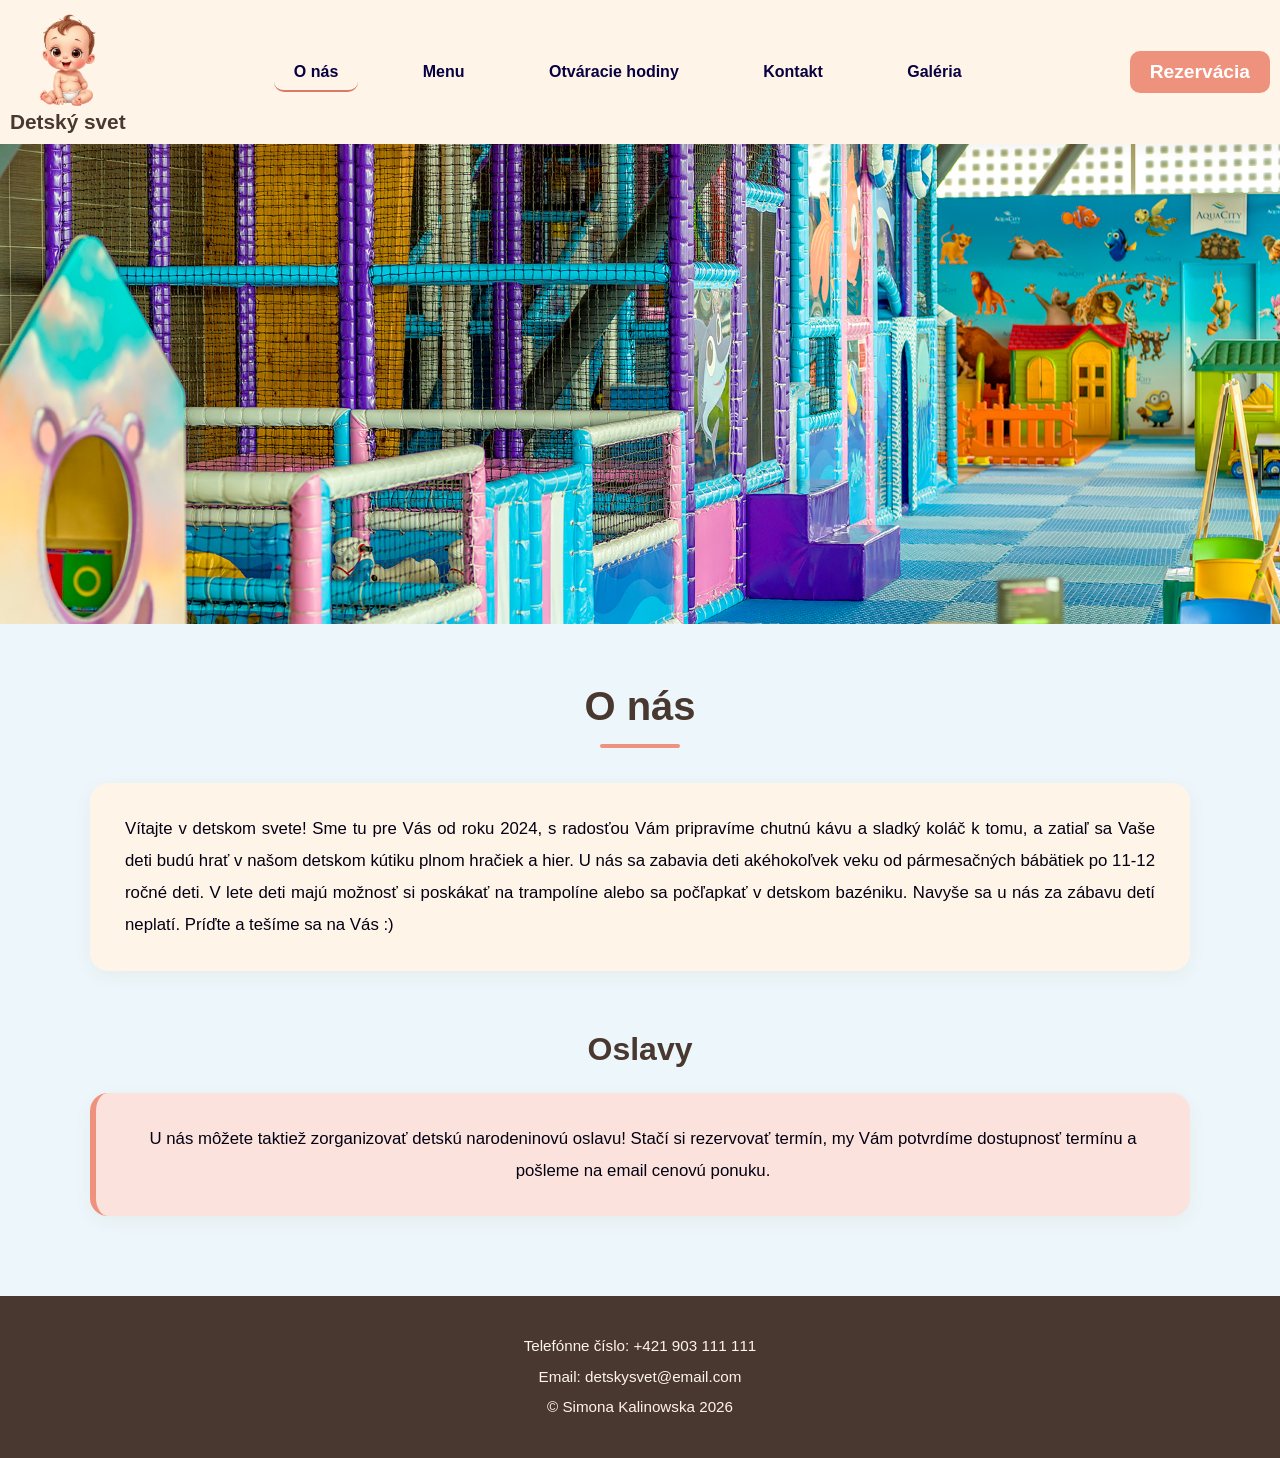
<file: index.html>
<!DOCTYPE html>
<html lang="sk">
<head>
    <meta charset="UTF-8">
    <meta name="viewport" content="width=device-width, initial-scale=1.0">
    <title>Detský svet</title>
    <link rel="stylesheet" href="style.css">
</head>
<body>
    <header>
        <div class="logo">
            <img src="images/logo.png" alt="logo" id="logo-obr">
            <span id="logo">Detský svet</span>
        </div>
        <nav>
            <a href="index.html" class="active">O nás</a>
            <a href="menu.html">Menu</a>
            <a href="otvaraciehodiny.html">Otváracie hodiny</a>
            <a href="kontakt.html">Kontakt</a>
            <a href="galeria.html">Galéria</a>
        </nav>
        <a href="rezervacia.html" class="rezervacia">Rezervácia</a>
    </header>
    <div class="banner">
        <img src="images/detskykutik.jpg" alt="detsky kutik">
    </div>
    <main>
        <h1>O nás</h1>
        <p>Vítajte v detskom svete! Sme tu pre Vás od roku 2024, s radosťou Vám pripravíme chutnú kávu a sladký koláč k tomu, a zatiaľ sa Vaše deti budú
            hrať v našom detskom kútiku plnom hračiek a hier. U nás sa zabavia deti akéhokoľvek veku od pármesačných bábätiek po 11-12 ročné deti. V lete
            deti majú možnosť si poskákať na trampolíne alebo sa počľapkať v detskom bazéniku. Navyše sa u nás za zábavu detí neplatí. Príďte a tešíme sa na Vás :)
        </p>
        <h2>Oslavy</h2>
        <p>U nás môžete taktiež zorganizovať detskú narodeninovú oslavu! Stačí si rezervovať termín, my Vám potvrdíme dostupnosť termínu a pošleme na email cenovú ponuku.</p>
    </main>
    <footer>
        Telefónne číslo: +421 903 111 111 <br>
        Email: detskysvet@email.com <br>
        &copy Simona Kalinowska 2026 <br>
    </footer>
    <script src="script.js"></script>
</body>
</html>
</file>
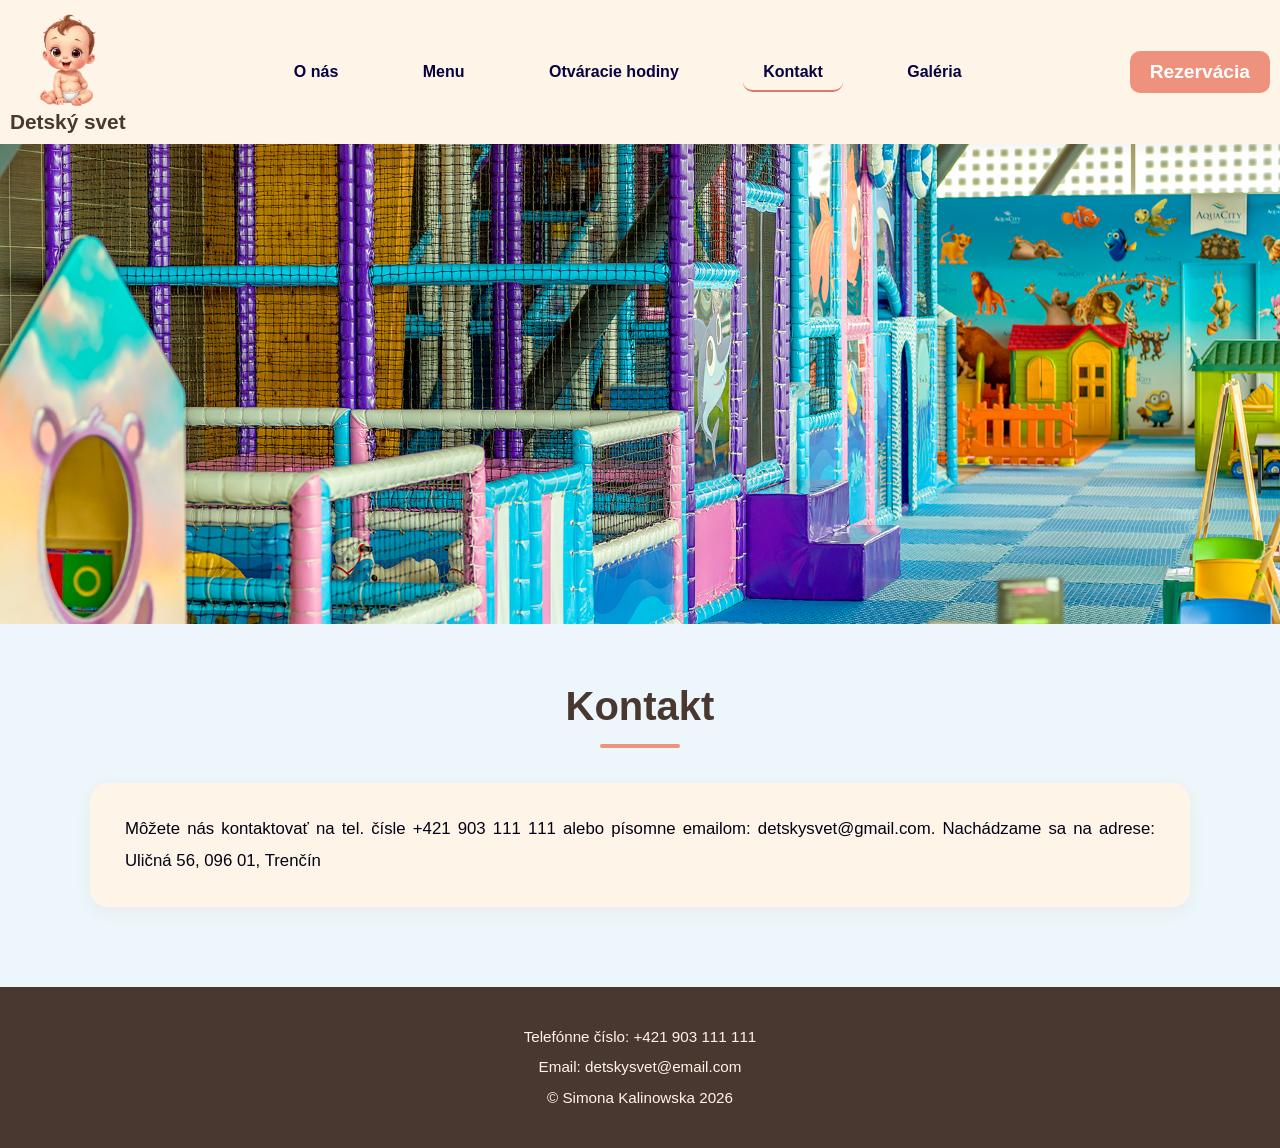
<file: kontakt.html>
<!DOCTYPE html>
<html lang="sk">
<head>
    <meta charset="UTF-8">
    <meta name="viewport" content="width=device-width, initial-scale=1.0">
    <title>Detský svet</title>
    <link rel="stylesheet" href="style.css">
</head>
<body>
    <header>
        <div class="logo">
            <img src="images/logo.png" alt="logo" id="logo-obr">
            <span id="logo">Detský svet</span>
        </div>
        <nav>
            <a href="index.html">O nás</a>
            <a href="menu.html">Menu</a>
            <a href="otvaraciehodiny.html">Otváracie hodiny</a>
            <a href="kontakt.html" class="active">Kontakt</a>
            <a href="galeria.html">Galéria</a>
        </nav>
        <a href="rezervacia.html" class="rezervacia">Rezervácia</a>
    </header>
    <div class="banner">
        <img src="images/detskykutik.jpg" alt="detsky kutik">
    </div>
    <main>
        <h1>Kontakt</h1>
        <p>
            Môžete nás kontaktovať na tel. čísle +421 903 111 111 alebo písomne emailom: detskysvet@gmail.com.
            Nachádzame sa na adrese: Uličná 56, 096 01, Trenčín
        </p>
    </main>
    <footer>
        Telefónne číslo: +421 903 111 111 <br>
        Email: detskysvet@email.com <br>
        &copy Simona Kalinowska 2026 <br>
    </footer>
    <script src="script.js"></script>
</body>
</html>
</file>
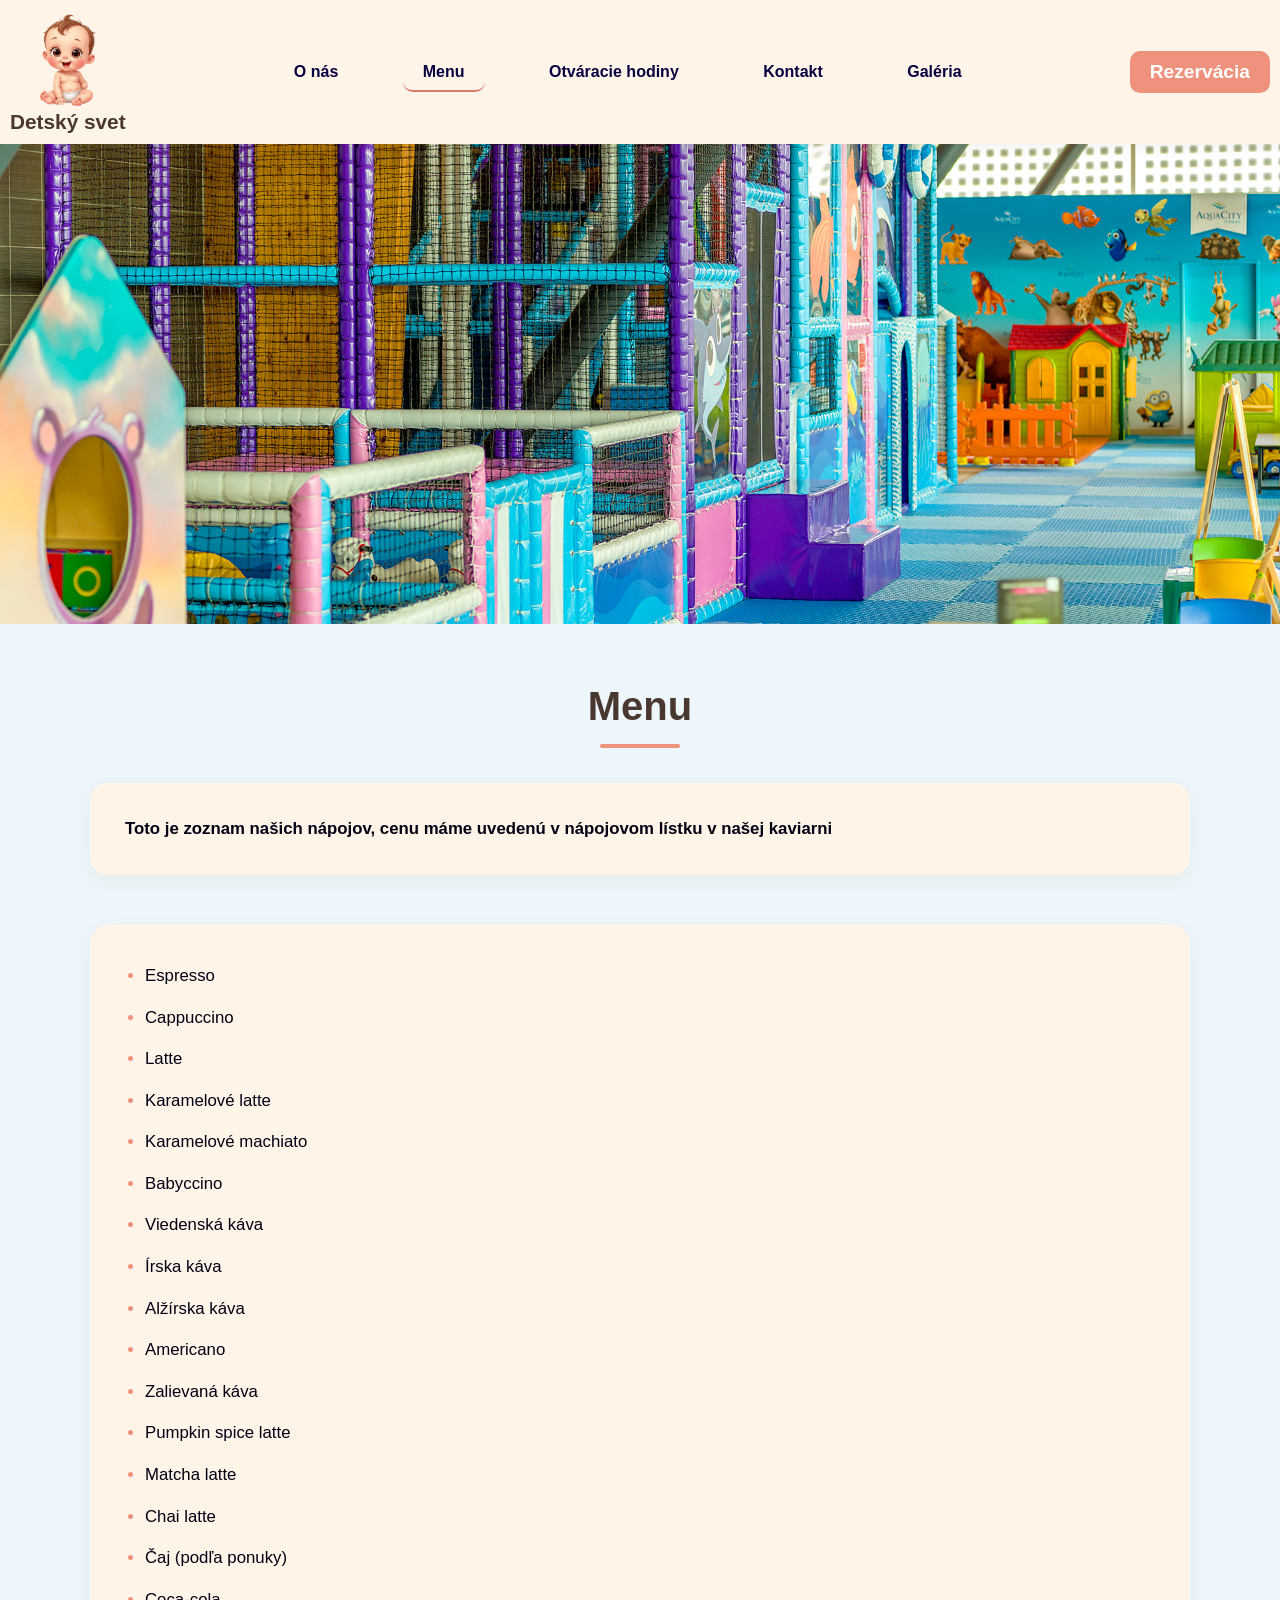
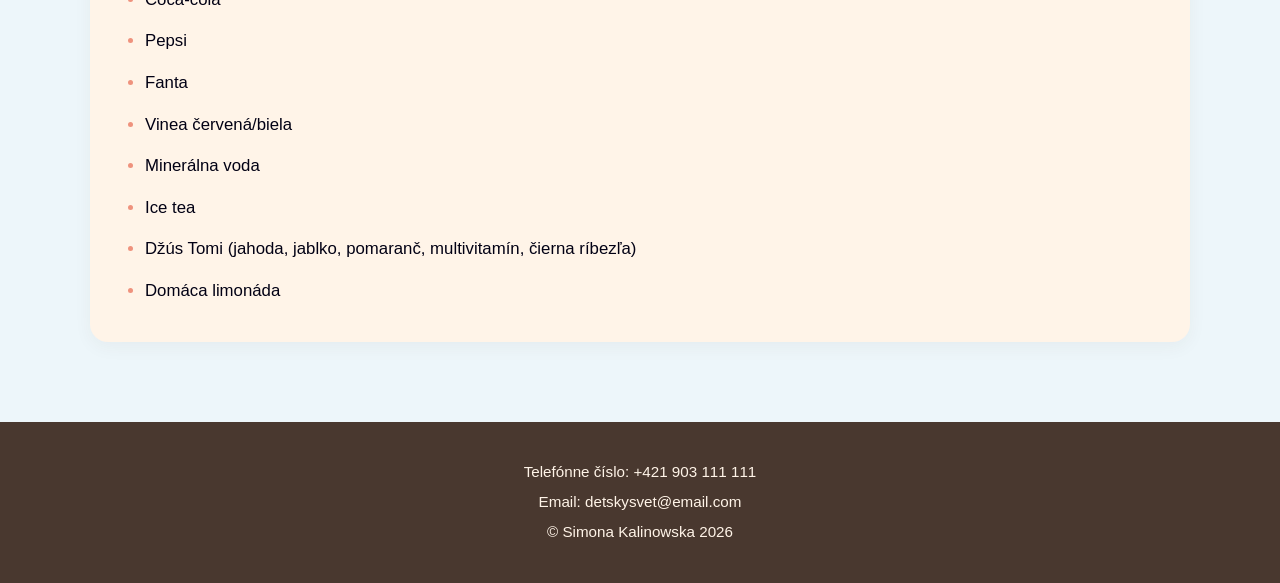
<file: menu.html>
<!DOCTYPE html>
<html lang="sk">
<head>
    <meta charset="UTF-8">
    <meta name="viewport" content="width=device-width, initial-scale=1.0">
    <title>Detský svet</title>
    <link rel="stylesheet" href="style.css">
</head>
<body>
    <header>
        <div class="logo">
            <img src="images/logo.png" alt="logo" id="logo-obr">
            <span id="logo">Detský svet</span>
        </div>
        <nav>
            <a href="index.html">O nás</a>
            <a href="menu.html" class="active">Menu</a>
            <a href="otvaraciehodiny.html">Otváracie hodiny</a>
            <a href="kontakt.html">Kontakt</a>
            <a href="galeria.html">Galéria</a>
        </nav>
        <a href="rezervacia.html" class="rezervacia">Rezervácia</a>
    </header>
    <div class="banner">
        <img src="images/detskykutik.jpg" alt="detsky kutik">
    </div>
    <main>
        <h1>Menu</h1>
        <p>
            <strong>Toto je zoznam našich nápojov, cenu máme uvedenú v nápojovom lístku v našej kaviarni</strong>
        </p>
            <ul>
                <li>Espresso</li>
                <li>Cappuccino</li>
                <li>Latte</li>
                <li>Karamelové latte</li>
                <li>Karamelové machiato</li>
                <li>Babyccino</li>
                <li>Viedenská káva</li>
                <li>Írska káva</li>
                <li>Alžírska káva</li>
                <li>Americano</li>
                <li>Zalievaná káva</li>
                <li>Pumpkin spice latte</li>
                <li>Matcha latte</li>
                <li>Chai latte</li>
                <li>Čaj (podľa ponuky)</li>
                <li>Coca-cola</li>
                <li>Pepsi</li>
                <li>Fanta</li>
                <li>Vinea červená/biela</li>
                <li>Minerálna voda</li>
                <li>Ice tea</li>
                <li>Džús Tomi (jahoda, jablko, pomaranč, multivitamín, čierna ríbezľa)</li>
                <li>Domáca limonáda</li>
            </ul>
        
    </main>
    <footer>
        Telefónne číslo: +421 903 111 111 <br>
        Email: detskysvet@email.com <br>
        &copy Simona Kalinowska 2026 <br>
    </footer>
    <script src="script.js"></script>
</body>
</html>
</file>
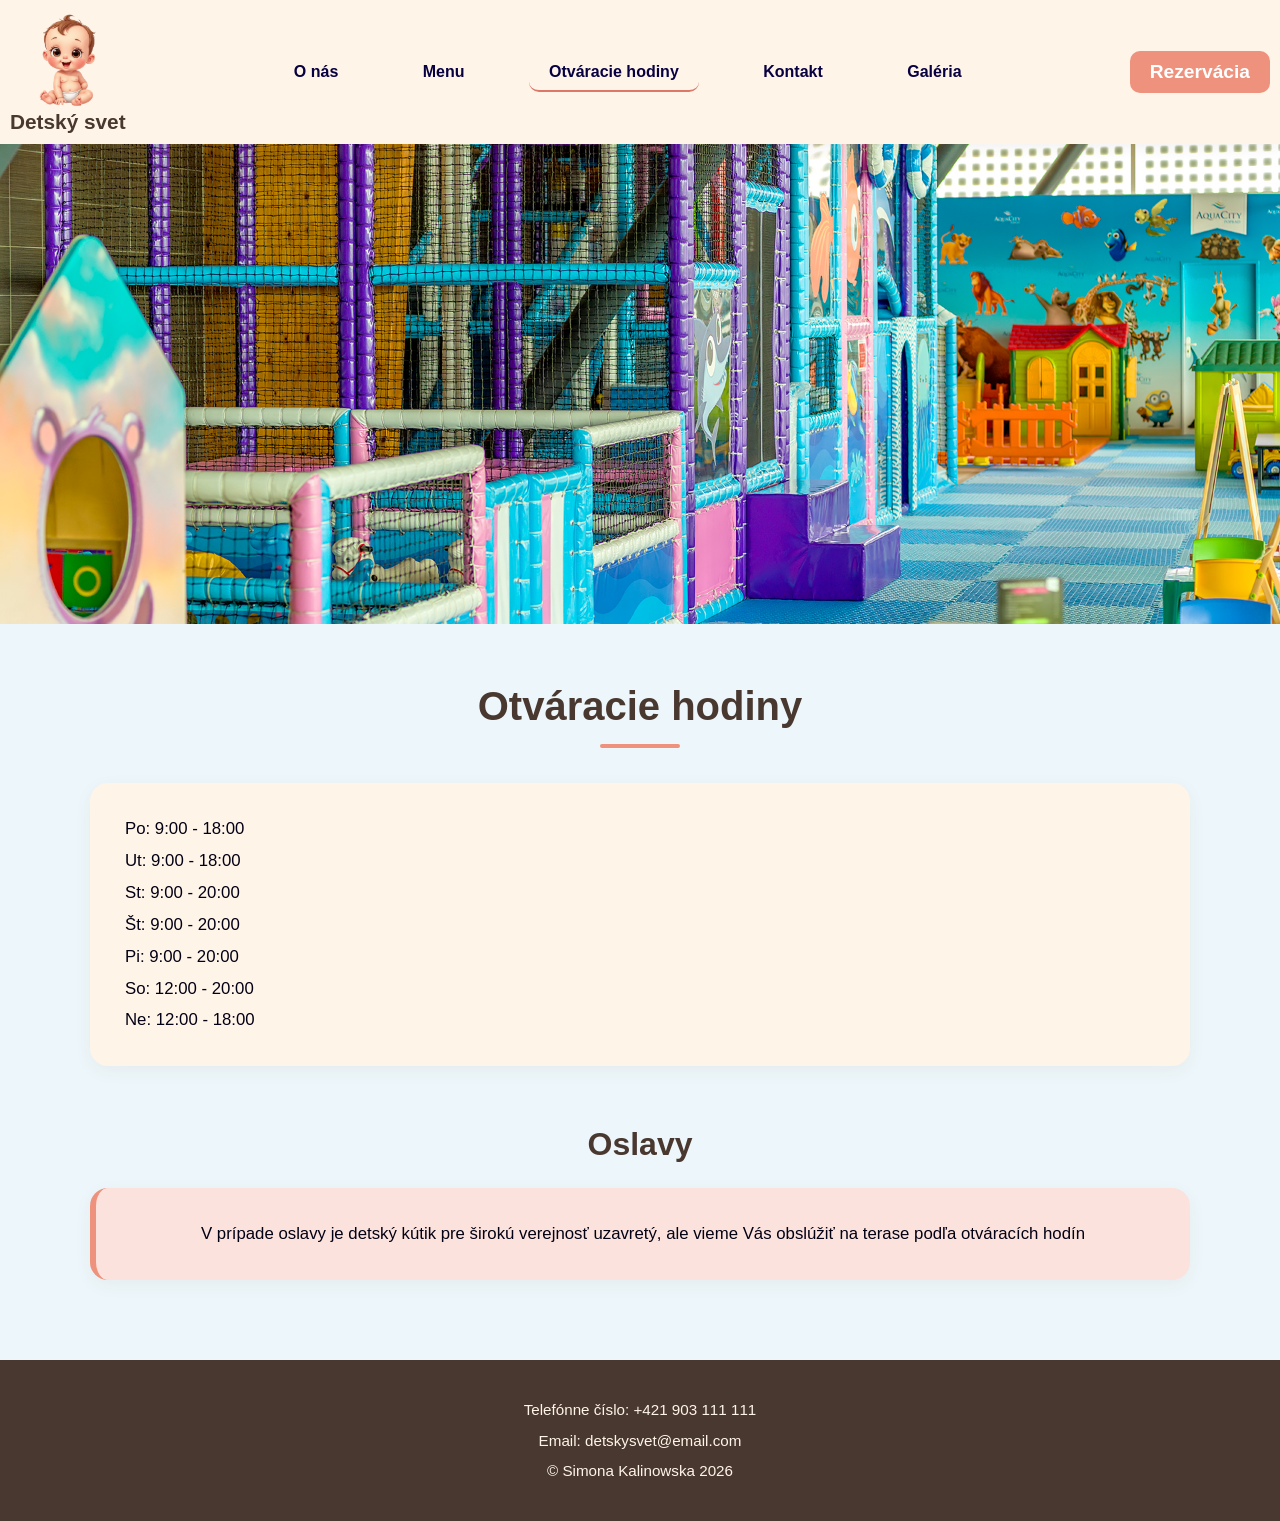
<file: otvaraciehodiny.html>
<!DOCTYPE html>
<html lang="sk">
<head>
    <meta charset="UTF-8">
    <meta name="viewport" content="width=device-width, initial-scale=1.0">
    <title>Detský svet</title>
    <link rel="stylesheet" href="style.css">
</head>
<body>
    <header>
        <div class="logo">
            <img src="images/logo.png" alt="logo" id="logo-obr">
            <span id="logo">Detský svet</span>
        </div>
        <nav>
            <a href="index.html">O nás</a>
            <a href="menu.html">Menu</a>
            <a href="otvaraciehodiny.html" class="active">Otváracie hodiny</a>
            <a href="kontakt.html">Kontakt</a>
            <a href="galeria.html">Galéria</a>
        </nav>
        <a href="rezervacia.html" class="rezervacia">Rezervácia</a>
    </header>
    <div class="banner">
        <img src="images/detskykutik.jpg" alt="detsky kutik">
    </div>
    <main>
        <h1>Otváracie hodiny</h1>
        <p>
            Po: 9:00 - 18:00 <br>
            Ut: 9:00 - 18:00 <br>
            St: 9:00 - 20:00 <br>
            Št: 9:00 - 20:00 <br>
            Pi: 9:00 - 20:00 <br>
            So: 12:00 - 20:00 <br>
            Ne: 12:00 - 18:00 
        </p>
        <h2>Oslavy</h2>
        <p>V prípade oslavy je detský kútik pre širokú verejnosť uzavretý, ale vieme Vás obslúžiť na terase podľa otváracích hodín</p>
    </main>
    <footer>
        Telefónne číslo: +421 903 111 111 <br>
        Email: detskysvet@email.com <br>
        &copy Simona Kalinowska 2026 <br>
    </footer>
    <script src="script.js"></script>
</body>
</html>
</file>
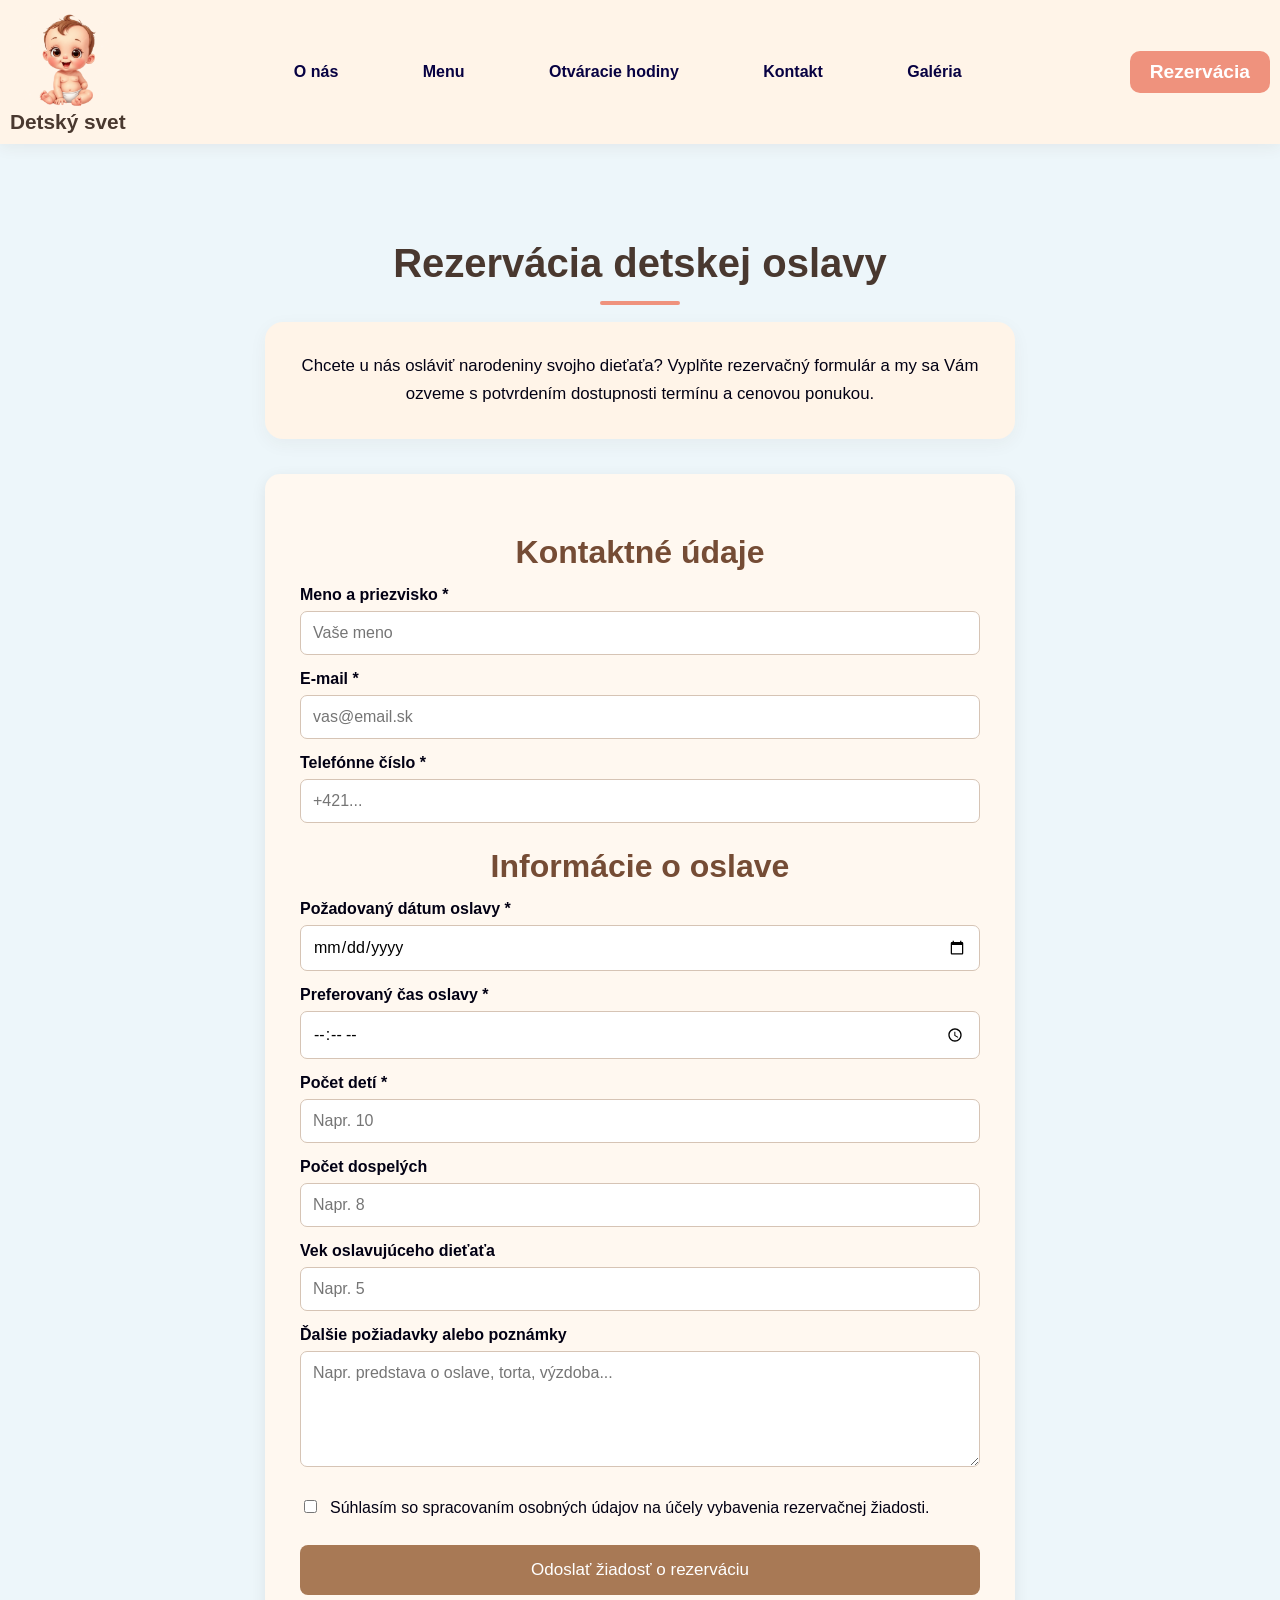
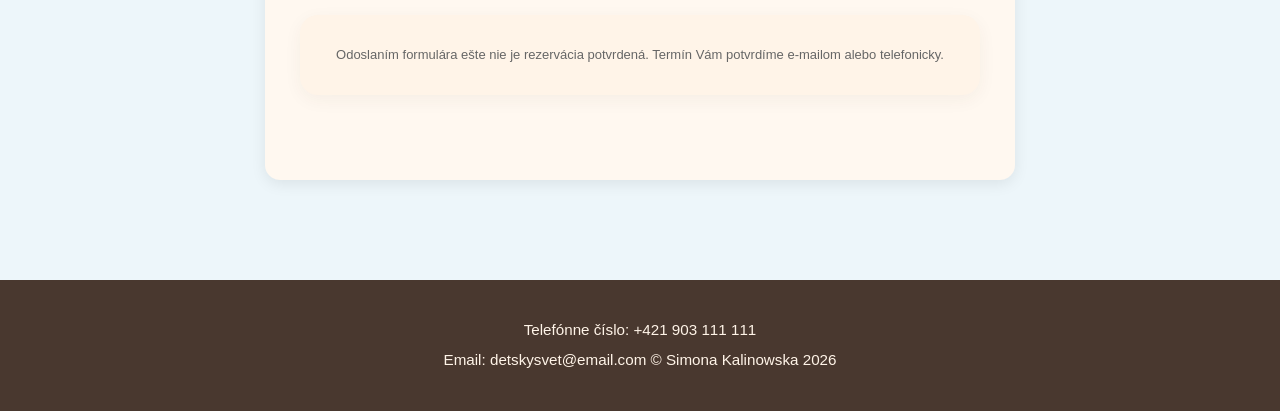
<file: rezervacia.html>
<!DOCTYPE html>
<html lang="sk">
<head>
    <meta charset="UTF-8">
    <meta name="viewport" content="width=device-width, initial-scale=1.0">
    <title>Rezervácia oslavy | Detský svet</title>
    <link rel="stylesheet" href="style.css">
</head>
<body>

<header>
    <div class="logo">
        <img src="images/logo.png" alt="logo" id="logo-obr">
        <span id="logo">Detský svet</span>
    </div>

    <nav>
        <a href="index.html">O nás</a>
        <a href="menu.html">Menu</a>
        <a href="otvaraciehodiny.html">Otváracie hodiny</a>
        <a href="kontakt.html">Kontakt</a>
        <a href="galeria.html">Galéria</a>
    </nav>

    <a href="rezervacia.html" class="rezervacia">Rezervácia</a>
</header>

<main class="rezervacia-main">

    <h1>Rezervácia detskej oslavy</h1>

    <p class="uvod">
        Chcete u nás osláviť narodeniny svojho dieťaťa?
        Vyplňte rezervačný formulár a my sa Vám ozveme
        s potvrdením dostupnosti termínu a cenovou ponukou.
    </p>

    <form action="https://formsubmit.co/detskysvet@email.com"
          method="POST"
          class="rezervacia-form">

        <input type="hidden" name="_subject"
               value="Nová rezervácia detskej oslavy">

        <input type="hidden" name="_template"
               value="table">

        <!-- Ochrana proti spamu -->
        <input type="text" name="_honey"
               style="display:none">

        <h2>Kontaktné údaje</h2>

        <label for="meno">Meno a priezvisko *</label>
        <input type="text" id="meno" name="Meno a priezvisko"
               placeholder="Vaše meno" required>

        <label for="email">E-mail *</label>
        <input type="email" id="email" name="E-mail"
               placeholder="vas@email.sk" required>

        <label for="telefon">Telefónne číslo *</label>
        <input type="tel" id="telefon" name="Telefón"
               placeholder="+421..." required>

        <h2>Informácie o oslave</h2>

        <label for="datum">Požadovaný dátum oslavy *</label>
        <input type="date" id="datum" name="Dátum oslavy"
               required>

        <label for="cas">Preferovaný čas oslavy *</label>
        <input type="time" id="cas" name="Čas oslavy"
               required>

        <label for="deti">Počet detí *</label>
        <input type="number" id="deti" name="Počet detí"
               min="1" max="50" placeholder="Napr. 10" required>

        <label for="dospeli">Počet dospelých</label>
        <input type="number" id="dospeli" name="Počet dospelých"
               min="0" max="50" placeholder="Napr. 8">

        <label for="vek">Vek oslavujúceho dieťaťa</label>
        <input type="number" id="vek" name="Vek dieťaťa"
               min="1" max="18" placeholder="Napr. 5">

        <label for="poznamka">Ďalšie požiadavky alebo poznámky</label>
        <textarea id="poznamka" name="Poznámka"
                  rows="5"
                  placeholder="Napr. predstava o oslave, torta, výzdoba..."></textarea>

        <label class="suhlas">
            <input type="checkbox" name="Súhlas so spracovaním údajov"
                   value="Áno" required>
            Súhlasím so spracovaním osobných údajov
            na účely vybavenia rezervačnej žiadosti.
        </label>

        <button type="submit" class="odoslat">
            Odoslať žiadosť o rezerváciu
        </button>

        <p class="upozornenie">
            Odoslaním formulára ešte nie je rezervácia potvrdená.
            Termín Vám potvrdíme e-mailom alebo telefonicky.
        </p>

    </form>

</main>

<footer>
    Telefónne číslo: +421 903 111 111 <br>
    Email: detskysvet@email.com <br>
    &copy; Simona Kalinowska 2026
</footer>

<script src="script.js"></script>

</body>
</html>
</file>
<file: style.css>
html,body{
    background-color: #edf6fa;
    color: #020014;
    font-family:'Lucida Sans', 'Lucida Sans Regular', 'Lucida Grande', 'Lucida Sans Unicode', Geneva, Verdana, sans-serif;
    padding: 0;
    margin: 0;
    width: 100%;
}

header{
    display: flex;
    flex-direction: row;
    align-items:center;
    justify-content: space-between;
    min-height: 100px;
    background-color: #FFF4E8;
    box-shadow: 0 3px 15px rgba(80, 50, 30, 0.07);

    position: sticky;
    top: 0;
    z-index: 1000;
    
}

.rezervacia{
    background-color: #ef927d;
    padding: 10px 20px;
    border-radius: 10px;
    margin: 10px;
    font-weight: bold;
    font-size: 1.2em;
    cursor: pointer;
    color: white;
    transition: 0.3s ease;
    text-decoration: none;
}

.rezervacia:hover{
    background-color: #db7868;
    transform: translateY(-3px);
    box-shadow: 0 5px 12px rgba(219, 120, 104, 0.25);
}

nav > a{
    margin: 20px;
    padding: 10px 20px;
    
    border-radius: 10px;
    text-decoration: none;
    color: #070142;
    font-weight: 600;
    transition: 0.3s ease;
}

nav > a:hover{
    color: #be8243;
    background-color: #f9e8d7;
}

.logo{
    display: flex;
    flex-direction: column;
    align-items: center;
    margin: 10px;
}

#logo{
    text-align: center;
    font-weight: bold;
    color: #49382f;
    font-family:'Franklin Gothic Medium', 'Arial Narrow', Arial, sans-serif;
    font-size: 1.3em;
}

#logo-obr{
    width: 100px;
    
}

.banner > img{
    width: 100%;
    overflow: hidden;
    height: 480px;
    object-fit: cover;
    display: block;
}

main{
    max-width: 1100px;
    margin: 60px auto;
    padding: 0 30px;
}

main h1{
    color: #49382f;
    font-size: 2.5em;
    text-align: center;
    margin-bottom: 35px;
    position: relative;
}

main h1::after {
    content: "";
    display: block;
    width: 80px;
    height: 4px;
    background-color: #ef927d;
    border-radius: 10px;
    margin: 15px auto 0;
}

main p {
    background-color: #FFF4E8;
    padding: 30px 35px;
    border-radius: 18px;
    line-height: 1.9;
    font-size: 1.05em;
    text-align: justify;
    box-shadow: 0 5px 18px rgba(80, 50, 30, 0.05);
    margin-bottom: 50px;
}

main h2 {
    color: #49382f;
    font-size: 2em;
    margin-top: 60px;
    margin-bottom: 25px;
    text-align: center;
}

main h2 + p {
    background-color: #fce2dc;
    border-left: 6px solid #ef927d;
    text-align: center;
}

main ul {
    background-color: #FFF4E8;
    padding: 30px 35px 30px 55px;
    border-radius: 18px;
    line-height: 2;
    font-size: 1.05em;
    box-shadow: 0 5px 18px rgba(80, 50, 30, 0.05);
    margin-bottom: 50px;
}

main li {
    padding: 4px 0;
}

main li::marker {
    color: #ef927d;
}

footer {
    background-color: #49382f;
    color: #FFF4E8;
    text-align: center;
    padding: 35px 20px;
    line-height: 2;
    font-size: 0.95em;
    margin-top: 80px;
}

footer br:last-of-type {
    display: none;
}

.active{
    border-bottom: solid 2px #db7868;
}

/*------- tablet ---------- */
@media (max-width: 900px) {

    header {
        padding: 10px 15px;
        flex-wrap: wrap;
        justify-content: center;
    }

    nav {
        flex-wrap: wrap;
        justify-content: center;
    }

    nav > a {
        padding: 10px;
        font-size: 0.85em;
    }

    .banner > img {
        height: 350px;
    }

    main {
        margin: 40px auto;
    }
}

/* ---------- mobil ---------*/
@media (max-width: 600px) {

    header {
        flex-direction: column;
        padding: 10px;
    }

    .logo {
        margin: 5px;
    }

    #logo-obr {
        width: 75px;
    }

    nav {
        gap: 2px;
    }

    nav > a {
        font-size: 0.8em;
        padding: 8px;
        margin: 2px;
    }

    .rezervacia {
        margin: 5px;
        padding: 10px 20px;
    }

    .banner > img {
        height: 250px;
    }

    main {
        margin: 35px auto;
        padding: 0 18px;
    }

    main h1 {
        font-size: 2em;
    }

    main h2 {
        font-size: 1.6em;
    }

    main p {
        padding: 22px;
        font-size: 0.95em;
        text-align: left;
        line-height: 1.8;
    }

    footer {
        padding: 25px 15px;
        font-size: 0.85em;
    }
}

.gallery {
  display: grid;
  grid-template-columns: repeat(auto-fill, minmax(220px, 1fr));
  gap: 15px;
}

.gallery img {
  width: 100%;
  height: 220px;
  object-fit: cover;
  cursor: pointer;
  border-radius: 10px;
  transition: transform 0.3s;
}

.gallery img:hover {
  transform: scale(1.03);
}

/* Lightbox */
.lightbox {
  display: none;
  position: fixed;
  inset: 0;
  background: rgba(0,0,0,0.95);
  z-index: 9999;
  align-items: center;
  justify-content: center;
}

.lightbox.active {
  display: flex;
}

.lightbox img {
  max-width: 85%;
  max-height: 85vh;
  object-fit: contain;
}

.lightbox button {
  position: absolute;
  background: none;
  border: none;
  color: white;
  font-size: 40px;
  cursor: pointer;
  padding: 15px;
}

.close {
  top: 15px;
  right: 25px;
}

.prev {
  left: 15px;
}

.next {
  right: 15px;
}

.counter {
  position: absolute;
  bottom: 20px;
  color: white;
  font-size: 16px;
}

.rezervacia-main {
    max-width: 750px;
    margin: 50px auto;
    padding: 20px;
}

.rezervacia-main h1 {
    text-align: center;
    margin-bottom: 15px;
}

.uvod {
    text-align: center;
    line-height: 1.7;
    margin-bottom: 35px;
}

.rezervacia-form {
    background-color: #fff8f0;
    padding: 35px;
    border-radius: 15px;
    box-shadow: 0 4px 15px rgba(0,0,0,0.08);
}

.rezervacia-form h2 {
    margin: 25px 0 15px;
    color: #754c35;
}

.rezervacia-form label {
    display: block;
    margin: 15px 0 7px;
    font-weight: bold;
}

.rezervacia-form input:not([type="checkbox"]),
.rezervacia-form textarea {
    width: 100%;
    padding: 12px;
    border: 1px solid #d6c4b5;
    border-radius: 7px;
    font-size: 16px;
    box-sizing: border-box;
    font-family: inherit;
}

.rezervacia-form input:focus,
.rezervacia-form textarea:focus {
    outline: none;
    border-color: #a87955;
}

.rezervacia-form textarea {
    resize: vertical;
}

.rezervacia-form .suhlas {
    display: flex;
    align-items: flex-start;
    gap: 10px;
    font-weight: normal;
    line-height: 1.5;
    margin: 25px 0;
}

.suhlas input {
    margin-top: 4px;
}

.odoslat {
    display: block;
    width: 100%;
    padding: 15px;
    border: none;
    border-radius: 8px;
    background-color: #a87955;
    color: white;
    font-size: 17px;
    cursor: pointer;
    transition: 0.3s;
}

.odoslat:hover {
    background-color: #805638;
}

.upozornenie {
    text-align: center;
    font-size: 13px;
    line-height: 1.5;
    margin-top: 20px;
    color: #666;
}

@media (max-width: 600px) {
    .rezervacia-main {
        margin: 20px auto;
        padding: 12px;
    }

    .rezervacia-form {
        padding: 20px;
    }
}
</file>
